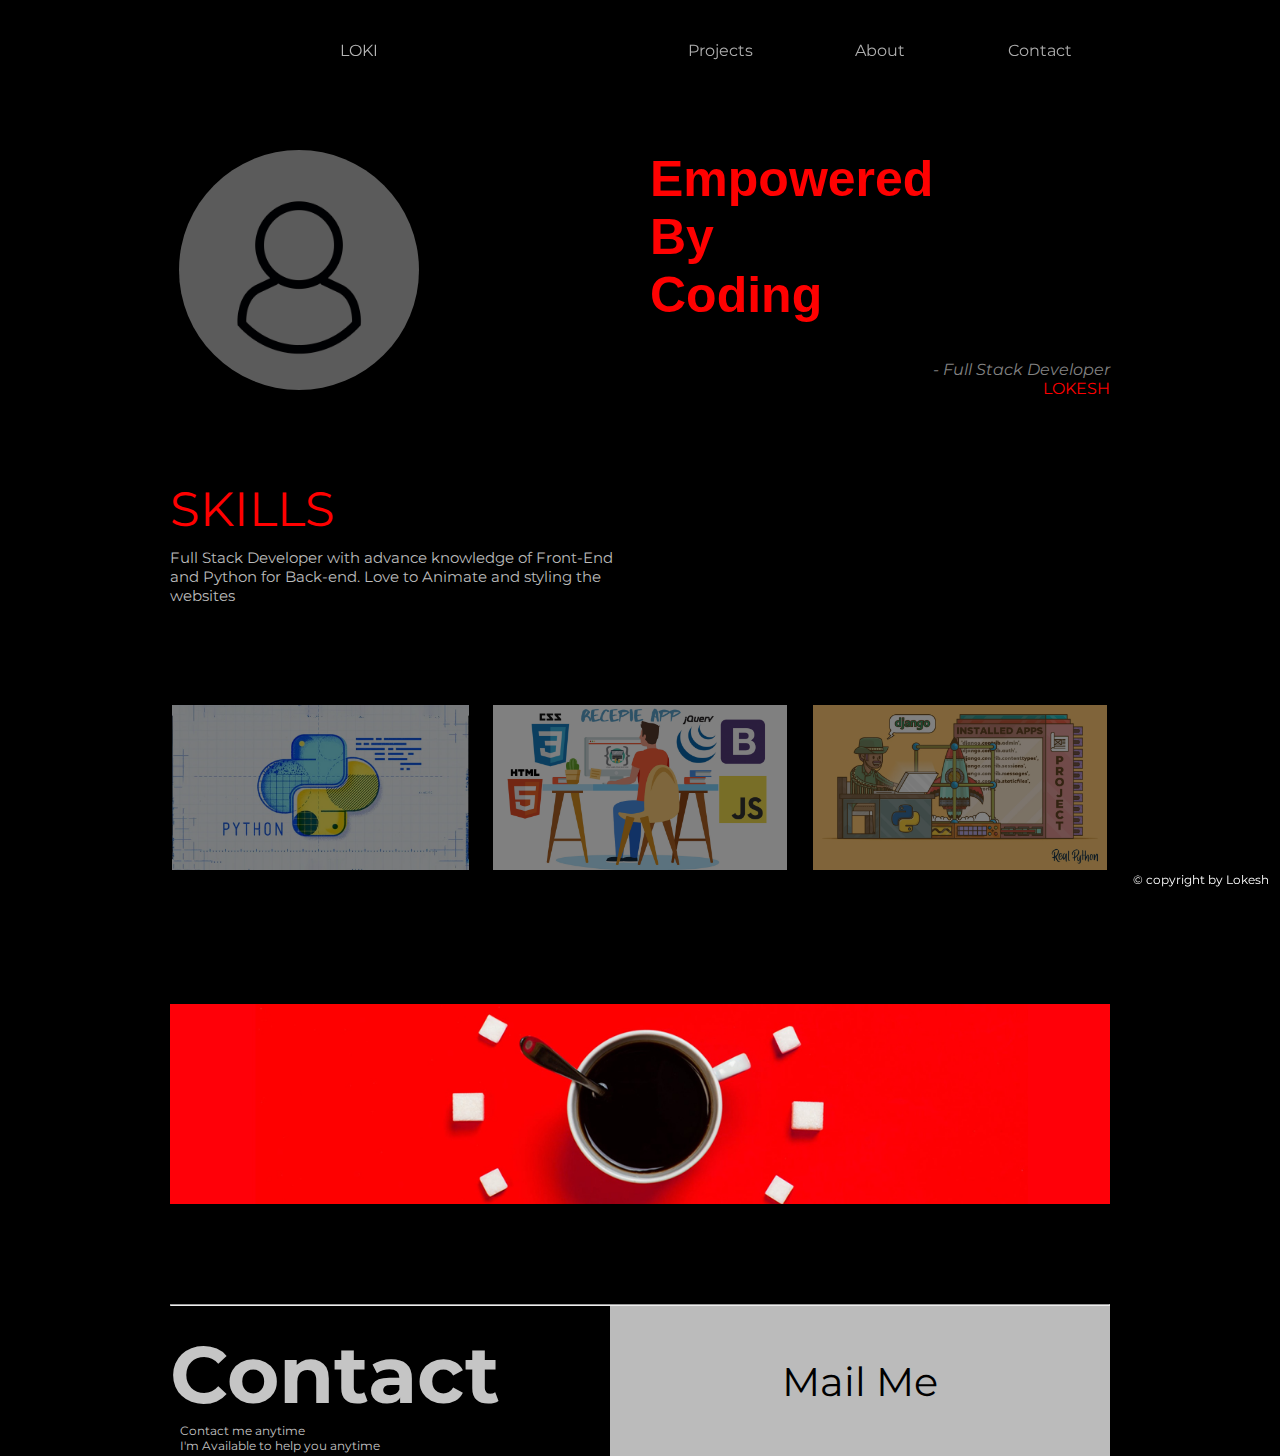
<file: index.html>
<!DOCTYPE html>
<html lang="en">

<head>
    <meta charset="UTF-8">
    <meta http-equiv="X-UA-Compatible" content="IE=edge">
    <meta name="viewport" content="width=device-width, initial-scale=1.0">
    <title>Lokesh Portfolio</title>
    <link rel="stylesheet" href="css/960_12.css">
    <link rel="stylesheet" href="css/style.css">
</head>

<body>
    <div class="container_12">
        <!-- NAVBAR -->
        <header>
            <nav>
                <div class="grid_6 navtitle"> <a href="#"> LOKI<span>'s Portfolio</span></a></div>

                <div class="grid_2 navc"> <a href="project.html"> Projects</a></div>
                
                <div class="grid_2 navc"> <a href="about.html"> About</a></div>
                
                <div class="grid_2 navc"> <a href="contact.html"> Contact</a></div>
                

            </nav>
        </header>

        <div class="clear"></div>

        <!-- First Content -->
        <section class='firstcontent'>
            <div class="grid_6 fimage">
                <div class="image">
                    <img src="images/profile.webp">
                </div>
            </div>
            <!-- Hidden Content -->
            <div class="hiddencontent">
                <h1 style="color:red;">Resume</h1>

                <p>Lorem ipsum dolor sit amet, consectetur adipisicing elit. Exercitationem porro corrupti at quae illo
                    odio vero ratione sapiente amet ab non, laudantium eum et qui consequuntur hic recusandae ut dolorem
                    sint voluptatibus. Deleniti beatae magnam nostrum facere quod ea unde voluptatum, enim aperiam. Nam
                    eum voluptatum dolorem magnam dolores vero a beatae, necessitatibus repellat culpa iure cupiditate
                    ipsam exercitationem facere et fugit laudantium blanditiis eveniet fuga </p>

            </div>
            <div class="grid_6 fcontents">
                <h1>Empowered</h1>
                <h1>By</h1>
                <h1>Coding</h1>
                <br> <br>
                <p>- Full Stack Developer </p>
                <p style="color:red;font-style: normal;">LOKESH</p>
            </div>

        </section>

        <!-- SKILLS -->
        <section class='skillheading'>
            <div class="grid_12">
                <p>Skills</p>
            </div>
        </section>
        <div class="grid_6 skillcontent">
            <p>Full Stack Developer with advance knowledge of Front-End and Python for Back-end. Love to Animate and
                styling the websites</p>
        </div>
        <div class="clear"></div>

        <!-- SKILLS PHOTO -->
        <section class="skillsphoto">
            <div class="grid_4 photo">
                <div class="image">
                    <img src="images/python.webp" alt="">
                </div>
                <div class="card">
                    <p>Python as a Back-end for your website which gives you a very powerful framworks and tools to
                        build the websites

                    </p>
                </div>
            </div>
            <div class="grid_4 photo">
                <div class="image">
                    <img src="images/recepie.png" alt="">
                </div>
                <div class="card">
                    <p>
                        Knowing all kinds of Front-End Frameworks makes your Website more attractive and pleases your
                        users to visit it again and again
                    </p>
                </div>
            </div>
            <div class="grid_4 photo">
                <div class="image">
                    <img src="images/django2.webp" alt="">
                </div>
                <div class="card">
                    <p>Django is one of the best python framework. Django made it easier to build large websites within
                        limited amount of time
                    </p>
                </div>
            </div>
        </section>

        <div class="clear"></div>

        <!-- BANNER -->
        <section>
            <div class="grid_12 banner">

                <img src="images/banner1.jpg">
                <div class="bannertext">
                    <p>Coffee With Coding Feels Good</p>

                </div>
            </div>
        </section>

 

        <!-- Contact Details -->
        <section class='contactsection'>
            
            <div class="grid_12 cleft">
                <hr>
                

                <div class="contents">
                    <h1>Contact</h1>
                    <p>Contact me anytime</p>
                    <p>I'm Available to help you anytime</p>
                </div>

                <div class="rcontent">
                    <div class="mail">
                        <a href="contact.html">Mail Me</a>
                    </div>
                    
                </div>
            </div>
            
        </section>

        <!-- Footer -->
        <section class='footercontent'>
            <div class="grid_12 footer">
                <p>&copy; copyright by Lokesh</p>

            </div>
        </section>
        <div class="clear"></div>

    </div>
</body>

</html>
</file>
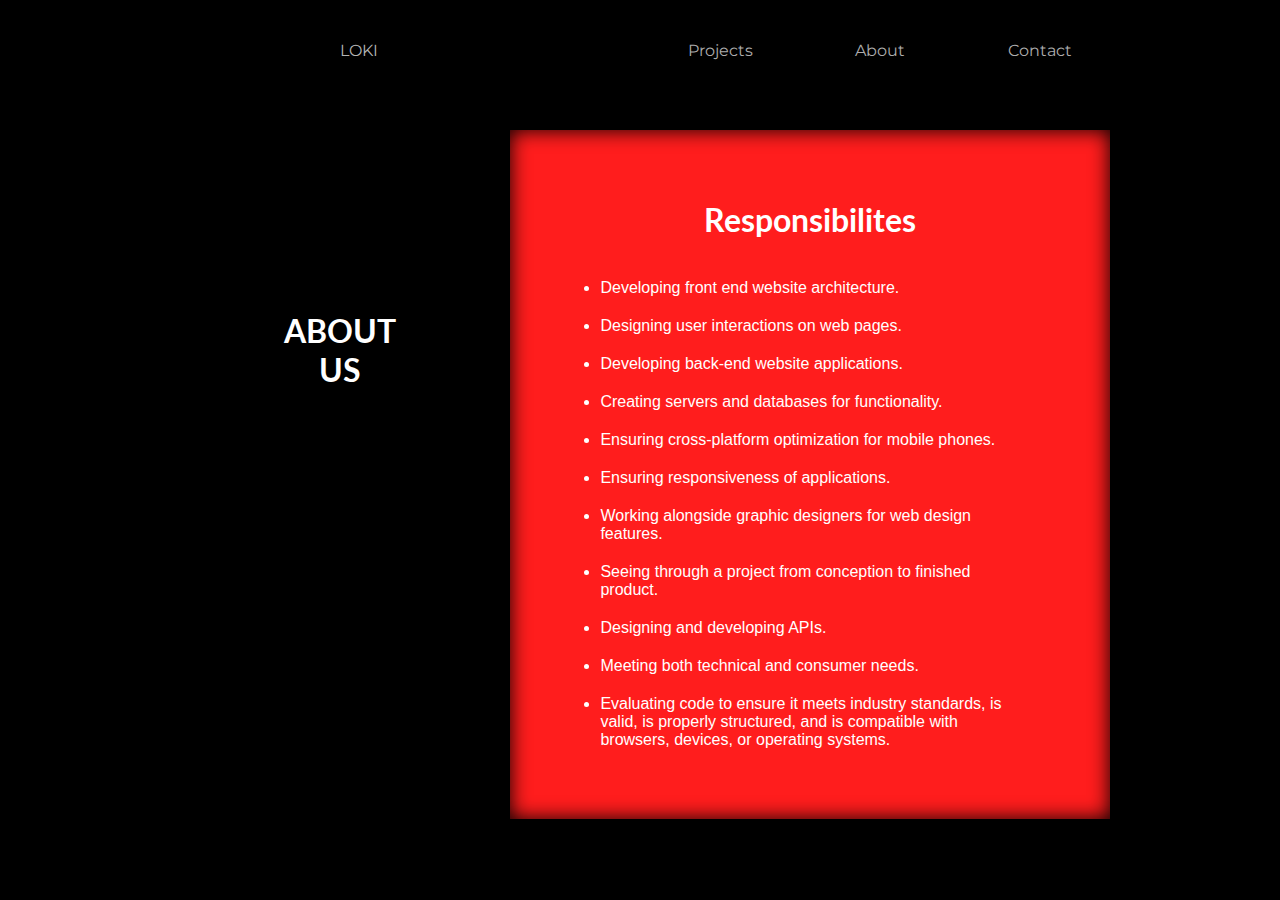
<file: about.html>
<!DOCTYPE html>
<html lang="en">

<head>
    <meta charset="UTF-8">
    <meta http-equiv="X-UA-Compatible" content="IE=edge">
    <meta name="viewport" content="width=device-width, initial-scale=1.0">
    <title>About</title>
    <link rel="stylesheet" href="css/960_12.css">
    <link rel="stylesheet" href="css/style.css">
    <link rel="stylesheet" href="css/about.css">
</head>

<body>
    <div class="container_12">
        <!-- NAVBAR -->
        <header>
            <nav>
                <div class="grid_6 navtitle"> <a href="index.html"> LOKI<span>'s Portfolio</span></a></div>

                <div class="grid_2 navc"> <a href="project.html"> Projects</a></div>
                
                <div class="grid_2 navc"> <a href="#"> About</a></div>
                
                <div class="grid_2 navc"> <a href="contact.html"> Contact</a></div>
                
            </nav>
        </header>

        <div class="grid_12">
            <div class="container">
                <div class="lefth">
                    <h1>About</h1>
                    <h1>Us</h1>
                </div>
                <div class="rightcontent">
                    <h1>Responsibilites</h1>
                    <div class="insidecontent">
                        <ul>
                            <li>Developing front end website architecture.</li>
                            <li>Designing user interactions on web pages.</li>
                            <li>Developing back-end website applications.</li>

                            <li>Creating servers and databases for functionality.</li>
                            <li>Ensuring cross-platform optimization for mobile phones.</li>
                            <li>Ensuring responsiveness of applications.</li>
                            <li>Working alongside graphic designers for web design features.</li>
                            <li>Seeing through a project from conception to finished product.</li>
                            <li>Designing and developing APIs.</li>
                            <li>Meeting both technical and consumer needs.</li>
                            <li>Evaluating code to ensure it meets industry standards, is valid, is properly structured,
                                and is compatible with browsers, devices, or operating systems.</li>
                        </ul>
                    </div>
                </div>
            </div>
        </div>

    </div>
</body>

</html>
</file>
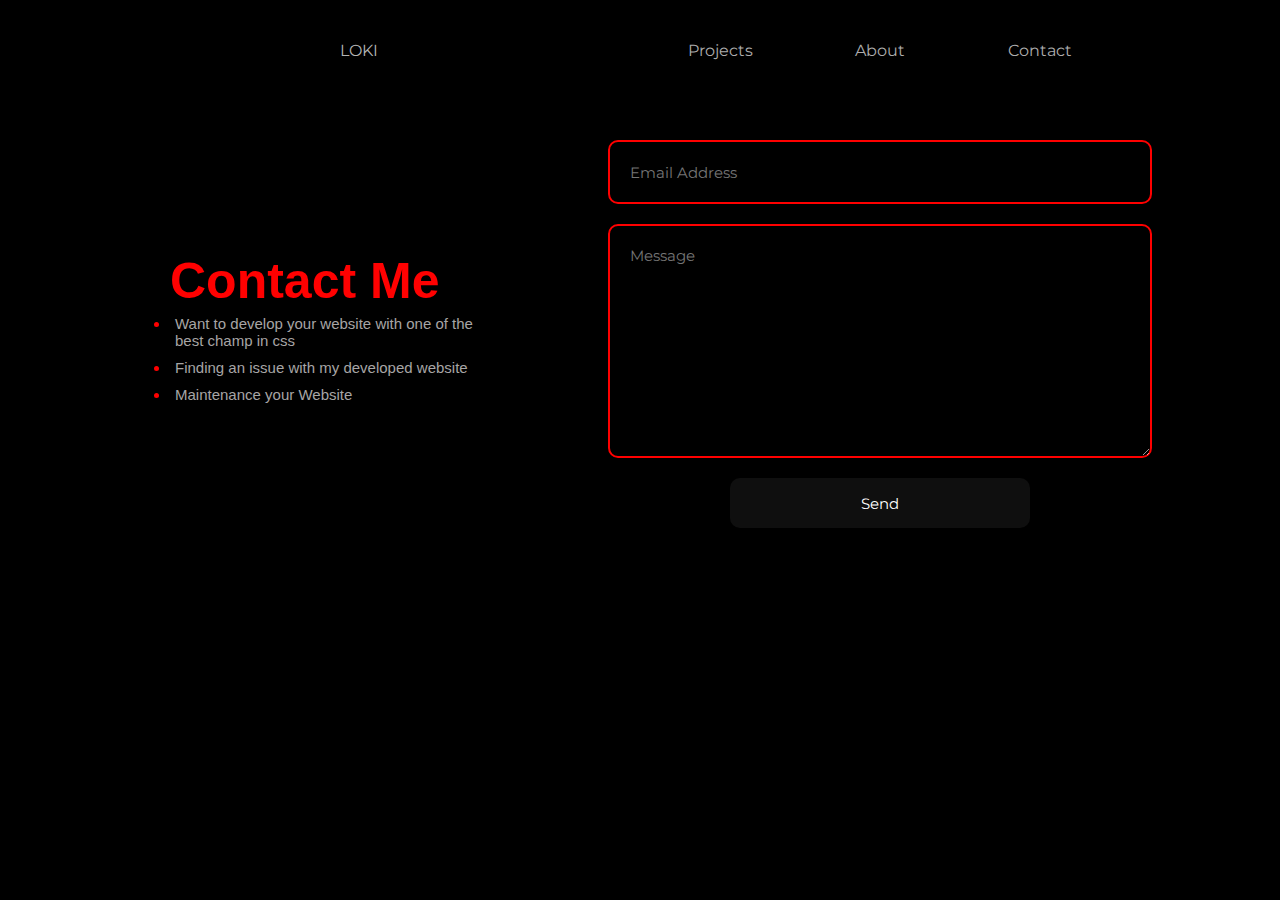
<file: contact.html>
<!DOCTYPE html>
<html lang="en">

<head>
    <meta charset="UTF-8">
    <meta http-equiv="X-UA-Compatible" content="IE=edge">
    <meta name="viewport" content="width=device-width, initial-scale=1.0">
    <title>Contact</title>
    <link rel="stylesheet" href="css/960_12.css">
    <link rel="stylesheet" href="css/style.css">
    <link rel="stylesheet" href="css/contact.css">
</head>

<body>
    <div class="container_12">
        <!-- NAVBAR -->
        <header>
            <nav>
                <div class="grid_6 navtitle"> <a href="index.html"> LOKI<span>'s Portfolio</span></a></div>

                <div class="grid_2 navc"> <a href="project.html"> Projects</a></div>

                <div class="grid_2 navc"> <a href="about.html"> About</a></div>
                
                <div class="grid_2 navc"> <a href="#"> Contact</a></div>
                

            </nav>
        </header>

        <section class="contact">
            <div class="grid_6 contactheading">
                <h1>Contact Me</h1>
                <ul>
                    <li>
                        <p>Want to develop your website with one of the best champ in css </p>
                    </li>
                    <li>
                        <p>Finding an issue with my developed website</p>
                    </li>
                    <li>
                        <p>Maintenance your Website</p>
                    </li>
                </ul>



            </div>
            <div class="grid_6 contactform">
                <div class="forms">
                    <form action="#">
                        <input type="email" name="email" id="email" placeholder="Email Address" class='inp' required>

                        <textarea name="message" id="message" cols="30" rows="10" class='message'
                            placeholder="Message"></textarea>

                        <button type="submit" id='btn'>Send</button>
                    </form>
                </div>
            </div>
        </section>
    </div>
</body>

</html>
</file>
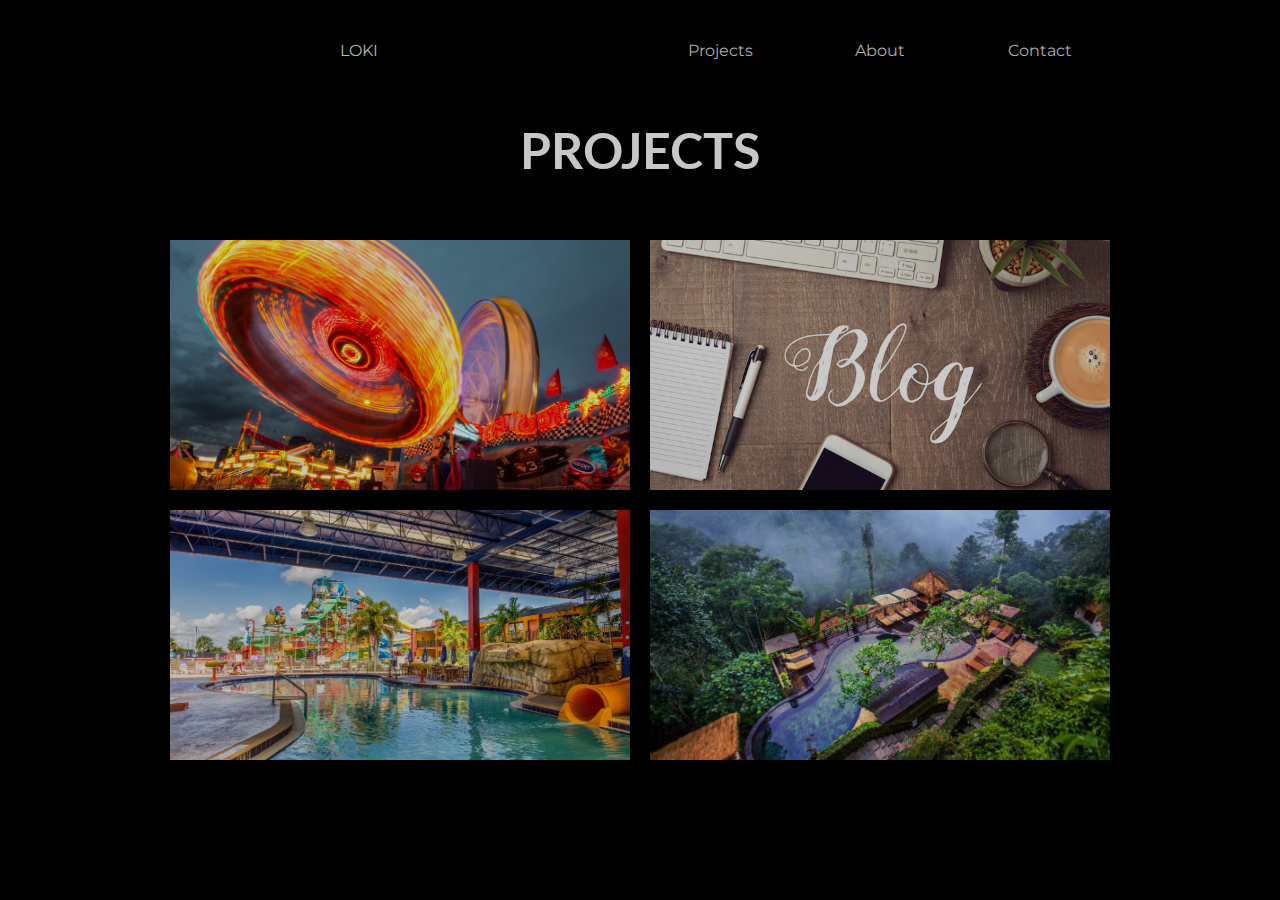
<file: project.html>
<!DOCTYPE html>
<html lang="en">

<head>
    <meta charset="UTF-8">
    <meta http-equiv="X-UA-Compatible" content="IE=edge">
    <meta name="viewport" content="width=device-width, initial-scale=1.0">
    <link rel="stylesheet" href="css/960_12.css">
    <link rel="stylesheet" href="css/style.css">
    <link rel="stylesheet" href="css/projects.css">
    <title>Projects</title>
</head>

<body>
    <div class="container_12">
        <!-- NAVBAR -->
        <header>
            <nav>
                <div class="grid_6 navtitle"> <a href="index.html"> LOKI<span>'s Portfolio</span></a></div>

                <div class="grid_2 navc"> <a href="#"> Projects</a></div>

                <div class="grid_2 navc"> <a href="about.html"> About</a></div>

                <div class="grid_2 navc"> <a href="contact.html"> Contact</a></div>


            </nav>
        </header>
        <section class='pro'>
            <div class="grid_12 proheading">

                <h1>Projects</h1>
            </div>
        </section>

        <section class='contents'>

            <div class='grid_6 image '>
                <div class="ima">
                    <img src="images/amusement.jpg">
                </div>
                <div class="ct">
                    <h1>Lorem</h1>
                    <p>Lorem, ipsum dolor sit amet consectetur adipisicing elit. Veniam veritatis laudantium ullam
                        placeat soluta eum.</p>
                </div>
            </div>

            <div class='grid_6 image'>
                <div class="ima">
                    <img src="images/blog.jpg">
                </div>
                <div class="ct">
                    <h1>Lorem</h1>
                    <p>Lorem, ipsum dolor sit amet consectetur adipisicing elit. Veniam veritatis laudantium ullam
                        placeat soluta eum.</p>
                </div>
            </div>



            <div class='grid_6 image'>
                <div class="ima">
                    <img src="images/waterresort.jpg">
                </div>
                <div class="ct">
                    <h1>Lorem</h1>
                    <p>Lorem, ipsum dolor sit amet consectetur adipisicing elit. Veniam veritatis laudantium ullam
                        placeat soluta eum.</p>
                </div>
            </div>

            <div class='grid_6 image'>
                <div class="ima">
                    <img src="images/jungleresort.jpg">
                </div>
                <div class="ct">
                    <h1>Lorem</h1>
                    <p>Lorem, ipsum dolor sit amet consectetur adipisicing elit. Veniam veritatis laudantium ullam
                        placeat soluta eum.</p>
                </div>
            </div>
        </section>

    </div>
</body>

</html>
</file>
<file: css/960_12.css>
/*
  960 Grid System ~ Core CSS.
  Learn more ~ http://960.gs/

  Licensed under GPL and MIT.
*/

/*
  Forces backgrounds to span full width,
  even if there is horizontal scrolling.
  Increase this if your layout is wider.

  Note: IE6 works fine without this fix.
*/

body {
  min-width: 960px;
}

/* `Container
----------------------------------------------------------------------------------------------------*/

.container_12 {
  margin-left: auto;
  margin-right: auto;
  width: 960px;
  height: 200%;
}

/* `Grid >> Global
----------------------------------------------------------------------------------------------------*/

.grid_1,
.grid_2,
.grid_3,
.grid_4,
.grid_5,
.grid_6,
.grid_7,
.grid_8,
.grid_9,
.grid_10,
.grid_11,
.grid_12 {
  display: inline;
  float: left;
  margin-left: 10px;
  margin-right: 10px;
}



.push_1, .pull_1,
.push_2, .pull_2,
.push_3, .pull_3,
.push_4, .pull_4,
.push_5, .pull_5,
.push_6, .pull_6,
.push_7, .pull_7,
.push_8, .pull_8,
.push_9, .pull_9,
.push_10, .pull_10,
.push_11, .pull_11 {
  position: relative;
}

/* `Grid >> Children (Alpha ~ First, Omega ~ Last)
----------------------------------------------------------------------------------------------------*/

.alpha {
  margin-left: 0;
}

.omega {
  margin-right: 0;
}

/* `Grid >> 12 Columns
----------------------------------------------------------------------------------------------------*/

.container_12 .grid_1 {
  width: 60px;
}

.container_12 .grid_2 {
  width: 140px;
}

.container_12 .grid_3 {
  width: 220px;
}

.container_12 .grid_4 {
  width: 300px;
}

.container_12 .grid_5 {
  width: 380px;
}

.container_12 .grid_6 {
  width: 460px;
}

.container_12 .grid_7 {
  width: 540px;
}

.container_12 .grid_8 {
  width: 620px;
}

.container_12 .grid_9 {
  width: 700px;
}

.container_12 .grid_10 {
  width: 780px;
}

.container_12 .grid_11 {
  width: 860px;
}

.container_12 .grid_12 {
  width: 940px;
}

/* `Prefix Extra Space >> 12 Columns
----------------------------------------------------------------------------------------------------*/

.container_12 .prefix_1 {
  padding-left: 80px;
}

.container_12 .prefix_2 {
  padding-left: 160px;
}

.container_12 .prefix_3 {
  padding-left: 240px;
}

.container_12 .prefix_4 {
  padding-left: 320px;
}

.container_12 .prefix_5 {
  padding-left: 400px;
}

.container_12 .prefix_6 {
  padding-left: 480px;
}

.container_12 .prefix_7 {
  padding-left: 560px;
}

.container_12 .prefix_8 {
  padding-left: 640px;
}

.container_12 .prefix_9 {
  padding-left: 720px;
}

.container_12 .prefix_10 {
  padding-left: 800px;
}

.container_12 .prefix_11 {
  padding-left: 880px;
}

/* `Suffix Extra Space >> 12 Columns
----------------------------------------------------------------------------------------------------*/

.container_12 .suffix_1 {
  padding-right: 80px;
}

.container_12 .suffix_2 {
  padding-right: 160px;
}

.container_12 .suffix_3 {
  padding-right: 240px;
}

.container_12 .suffix_4 {
  padding-right: 320px;
}

.container_12 .suffix_5 {
  padding-right: 400px;
}

.container_12 .suffix_6 {
  padding-right: 480px;
}

.container_12 .suffix_7 {
  padding-right: 560px;
}

.container_12 .suffix_8 {
  padding-right: 640px;
}

.container_12 .suffix_9 {
  padding-right: 720px;
}

.container_12 .suffix_10 {
  padding-right: 800px;
}

.container_12 .suffix_11 {
  padding-right: 880px;
}

/* `Push Space >> 12 Columns
----------------------------------------------------------------------------------------------------*/

.container_12 .push_1 {
  left: 80px;
}

.container_12 .push_2 {
  left: 160px;
}

.container_12 .push_3 {
  left: 240px;
}

.container_12 .push_4 {
  left: 320px;
}

.container_12 .push_5 {
  left: 400px;
}

.container_12 .push_6 {
  left: 480px;
}

.container_12 .push_7 {
  left: 560px;
}

.container_12 .push_8 {
  left: 640px;
}

.container_12 .push_9 {
  left: 720px;
}

.container_12 .push_10 {
  left: 800px;
}

.container_12 .push_11 {
  left: 880px;
}

/* `Pull Space >> 12 Columns
----------------------------------------------------------------------------------------------------*/

.container_12 .pull_1 {
  left: -80px;
}

.container_12 .pull_2 {
  left: -160px;
}

.container_12 .pull_3 {
  left: -240px;
}

.container_12 .pull_4 {
  left: -320px;
}

.container_12 .pull_5 {
  left: -400px;
}

.container_12 .pull_6 {
  left: -480px;
}

.container_12 .pull_7 {
  left: -560px;
}

.container_12 .pull_8 {
  left: -640px;
}

.container_12 .pull_9 {
  left: -720px;
}

.container_12 .pull_10 {
  left: -800px;
}

.container_12 .pull_11 {
  left: -880px;
}

/* `Clear Floated Elements
----------------------------------------------------------------------------------------------------*/

/* http://sonspring.com/journal/clearing-floats */

.clear {
  clear: both;
  display: block;
  overflow: hidden;
  visibility: hidden;
  width: 0;
  height: 0;
}

/* http://www.yuiblog.com/blog/2010/09/27/clearfix-reloaded-overflowhidden-demystified */

.clearfix:before,
.clearfix:after,
.container_12:before,
.container_12:after {
  content: '.';
  display: block;
  overflow: hidden;
  visibility: hidden;
  font-size: 0;
  line-height: 0;
  width: 0;
  height: 0;
}

.clearfix:after,
.container_12:after {
  clear: both;
}

/*
  The following zoom:1 rule is specifically for IE6 + IE7.
  Move to separate stylesheet if invalid CSS is a problem.
*/

.clearfix,
.container_12 {
  zoom: 1;
}
</file>
<file: css/style.css>
@import url('https://fonts.googleapis.com/css2?family=Montserrat&display=swap');

@import url('https://fonts.googleapis.com/css2?family=Noto+Sans+JP&display=swap');
/* font-family: 'Noto Sans JP', sans-serif; */

@import url('https://fonts.googleapis.com/css2?family=Lato:wght@700&display=swap');
/* font-family: 'Lato', sans-serif; */

*{
    margin: 0;
    padding: 0;
}
body{
    background-color: rgb(0, 0, 0);
}

header{
    position: sticky;
    top: 20px;
    background-color: black;
    z-index: 5;

}

nav{
    margin:20px 0px;
    
}
a{
    height:100%;
    width:100%;
    display: flex;
    align-items: center;
    justify-content: center;
}

header nav .navtitle a{
    color:rgb(180, 180, 180);
}
header nav .navc a{
    color:rgb(173, 173, 173);
    height: 100%;
    width:100%;
}

.navtitle{
    font-family: Verdana, Geneva, Tahoma, sans-serif;

}

nav .navc, .navtitle{
    /* padding:20px 0px; */
    height: 60px;
    transition: 1s;
    text-align: center;
    font-family: 'Noto Sans JP';
    animation-name: navanimator;
    animation-duration: 1s;
    
}

@keyframes navanimator {
    from{transform:translateY(-150px);opacity: 0;}
    to{tranform:translateY(0px);opacity: 1;}
}


.navc{
    animation-name: navanimator;
}

span#st{
    font-weight: bold;
}

/* Nav Title hover */
nav .navtitle > a:hover{
    color:red;
    
}
nav .navtitle > a:hover > span{
    opacity: 1;
    left:0;
    transition: 500ms;
    transition-timing-function: ease-out;
}
nav .navtitle a span{
    opacity: 0;
    left:20px;
    position: relative;
}

/* -------------Nav Title hover-------------- */

/* Nav content hover  */
nav .navc:hover{
    background-color:red;
    
}
nav .navc:hover > a{
    color:white;
}
/* ---------Nav content hover ------------ */

nav .navc a{
    color:black;
    text-decoration: none;
    font-family: 'Montserrat';
}
nav .navtitle a{
    color:black;
    text-decoration: none;
    font-family: 'Montserrat';
}

/* First Content */
.firstcontent{
    margin-top: 70px;
    margin-bottom: 400px;
    position: relative;

}
.firstcontent .fcontents h1{
    font-family: Verdana, Geneva, Tahoma, sans-serif;
    font-size: 50px;
    text-align: left;
    color:rgb(255, 1, 1);
}
.firstcontent .fcontents p{
    font-family: 'Montserrat';
    font-style: italic;
    text-align: right;
    color:rgb(131, 131, 131);
}

.fimage .image img{
    height:200px;
    width:200px;
    position: relative;
    left:2%;
    padding:20px;
    border-radius: 50%;
    transition:500ms;
    background-color: rgba(212, 212, 212, 0.432);
}


.fimage .image img:hover {
   
    background-color:rgb(175, 175, 175);
    background-clip: padding-box;
    
}

/* Hidden content */
.hiddencontent{
    background-color:rgb(0, 0, 0);
    color:rgb(131, 131, 131);
    padding:40px;
    position:absolute;
    right:30px;
    width:600px;
    border-radius: 30px;
    font-family: 'Montserrat';
    text-align: center;
    z-index: 5;
    opacity: 0;
    transition-duration: 500ms;
}
.hiddencontent .h1{
    margin: 40px;
}
.hiddencontent p{
    margin-top:30px;
}

.firstcontent .fimage:hover ~ .hiddencontent{
    opacity: 1;
    right:-20px;
    color:rgb(187, 187, 187);
}



/* Skills header */
.skillheading{
    margin-top: 100px;
    
}


.skillcontent{
    margin-top: 10px;
    
}
.skillcontent p{
    font-family: 'Montserrat';
    font-size:15px;
    color:rgb(187, 187, 187);
}

.skillheading .grid_12 p{
    font-size: 300%;
    font-family: 'Montserrat';
    text-transform: uppercase;
    width:100%;
    color:rgb(255, 0, 0);
    
}

/* Skills photo */

.skillsphoto{
    margin-top: 100px;
}

.skillsphoto .photo .image{
    z-index: 2;
}

.skillsphoto .photo .image img{
    width:300px;
    height:165px;
    object-fit: contain;
    z-index: 3;
    transition: 500ms;
    opacity: 0.5;
}

/* Skills Content */
.skillsphoto .photo .card p{
    font-family: 'Montserrat';
    font-size: 13px;

}

.skillsphoto .photo .card{
    background-color: white;
    padding:30px;
    width:auto;
    height:70px;
    z-index: -1;
    position: relative;
    transform: translateY(-150px);
    opacity: 0;
    transition-timing-function: ease-out;
    transition-duration: 500ms;
}

/* Skills Hover */

.photo:hover .image img{
    transform: translateY(-70px);
    opacity:1;
}

.photo:hover > .card{
    transform: translateY(-70px);
    opacity: 1;
    background-color:red;
    color:white;
}


/* BANNER */

.banner{
    position: relative;
    height: 200px;
    width:940px;
}
.banner img{
    width:940px;
    height:200px;
    object-fit: cover;
    position: absolute;
    z-index: -1;
    
}
.banner .bannertext{
    color:white;
    font-size: 40px;
    width:940px;
    height:40px;
    font-family: -apple-system, BlinkMacSystemFont, 'Segoe UI', Roboto, Oxygen, Ubuntu, Cantarell, 'Open Sans', 'Helvetica Neue', sans-serif;
    text-align: center;
    padding:80px 0px;
    transition-duration: 500ms;
    transition-timing-function: ease-out;
    background-color: rgba(0, 0, 0, 0.61);
    opacity: 0;
    
}

.banner:hover > .bannertext{
    opacity: 1;
}

hr{
    color:red;
}

/* Contact */
.contactsection{
    top:100px;
    position: relative;
    
}
.contactsection .cleft {
    color:rgb(197, 197, 197);
    font-family: 'Montserrat';
}

.contactsection .cleft .contents h1{
    font-size: 80px;
    
}
.contactsection .cleft .contents p{
    font-size: 12px;
    margin-left: 10px;
}
.contactsection .cleft .contents{
    font-size: 12px;
    position: relative;
    top: 20px;
    float:left;
}
.contactsection .cleft .rcontent{
    color:black;
    text-align: center;
    background-color: rgb(187, 187, 187);
    float:right;
    
}
.contactsection .cleft .rcontent .mail{
    float:left;
    height:150px;
    width:500px;
    display: flex;
    justify-content: center;
    align-items: center;
    font-size: 40px;
    transition: 400ms ease-out;
}
.contactsection .cleft .rcontent .mail a{
    text-decoration: none;
    color:black;
    transition: 1s;
}
.contactsection .cleft .rcontent .mail:hover{
   
    background-color: rgb(250, 18, 18);
    cursor: pointer;
}
.contactsection .cleft .rcontent .mail:hover > a{
   color:white;
    
}

/*Copyright*/
.footer{
    position: fixed;
    margin:1%;
    bottom:0%;
    float:left;
   
}
.footer p{
    font-family: 'Montserrat';
    font-size: 12px;
    color:white;
}
</file>
<file: css/about.css>
@import url('https://fonts.googleapis.com/css2?family=Lato:wght@700&display=swap');
/* font-family: 'Lato', sans-serif; */

.container{
    height: 100%;
    width: 100%;
    position: relative;
    color: white;
    display: flex;
    flex-direction: row;
}
.container .lefth{
    width:400px;
    background-color: black;
    height: 500px;
    display: flex;
    flex-direction: column;
    text-align: left;
    justify-content: center;
    align-items: center;
    position: sticky;
    top:100px;
    text-transform: uppercase;
}

.container .lefth h1{
    font-family: 'Lato';
}

.container .rightcontent{
    width:540px;
    padding:70px;
    background-color: rgb(255, 29, 29);
    text-align: left;
    position: relative;
    top:50px;
    box-shadow: inset 0px 0px 20px black;
    transition: 500ms;
}

.container .rightcontent:hover{
    box-shadow: none;
}
.container .rightcontent h1{
    font-family: 'Lato';
    text-align: center;
}
.container .rightcontent .insidecontent {
    position: relative;
    top:20px;
    font-family: -apple-system, BlinkMacSystemFont, 'Segoe UI', Roboto, Oxygen, Ubuntu, Cantarell, 'Open Sans', 'Helvetica Neue', sans-serif;
}

.container .rightcontent .insidecontent ul li{
    margin:20px;

}
</file>
<file: css/contact.css>
@import url('https://fonts.googleapis.com/css2?family=Montserrat&display=swap');
.contact .contactheading{
    height:500px;
    display: flex;
    position: relative;
    justify-content: center;
    flex-direction: column;
}

.contact .contactheading h1{
    font-family: Verdana, Geneva, Tahoma, sans-serif;
    font-size: 50px;
    text-align: left;
    color:rgb(255, 1, 1);
}
.contact .contactheading ul li p{
    font-family: Verdana, Geneva, Tahoma, sans-serif;
    font-size: 15px;
    text-align: left;
    color:rgb(167, 165, 165);
    height:auto;
    width:300px;
    padding:5px
}

ul{
    color:red;
}
.contactform .forms form{
    display: flex;
    flex-direction: column;
    align-items: center;
    justify-content: center;
    position: relative;
    top:50px;
}

.contactform .forms form .inp{
    height:20px;
    width:500px;
    font-size: 15px;
    color:white;
    padding:20px;
    background-color: black;
    border:2px solid red;
    border-radius: 10px;
    margin:10px;
    font-family: 'Montserrat';
    outline: none;
}
.contactform .forms form .message{
    width: 500px;
    font-size: 15px;
    color:white;
    padding:20px;
    background-color: black;
    border:2px solid red;
    border-radius: 10px;
    margin:10px;
    font-family: 'Montserrat';
    outline: none;
}

.contactform .forms form #btn{
    top:10px;
    position: relative;
    height:50px;
    width:300px;
    font-size: 15px;
    background-color:rgb(15, 15, 15);
    border-radius: 10px;
    font-family: 'Montserrat';
    color:white;
    outline: none;
    transition: 500ms ease-out;
    border:none;
}
.contactform .forms #btn:hover{
    color:white;
    background-color: rgb(255, 20, 20);
}
</file>
<file: css/projects.css>
@import url('https://fonts.googleapis.com/css2?family=Lato:wght@700&display=swap');
/* font-family: 'Lato', sans-serif; */
@import url('https://fonts.googleapis.com/css2?family=Montserrat&display=swap');

.pro{
    position: relative;
    top:100px;
  
    z-index: 1;
}
.proheading{
    position: fixed;
    display: flex;
    align-items: center;
    justify-content: center;
    
}

.proheading h1{
    color:rgb(199, 199, 199);
    font-size: 50px;
    font-family: 'Lato';
    text-transform: uppercase;
}
.contents{
    top:150px;
    width:100%;
    position: relative;
    
}



.image{
    position: relative;
    height: 250px;
    width:460px;
    margin:10px;
    display: flex;
    align-items: center;
    text-align: center;
    overflow: hidden;
    /* border:2px solid blue; */
}
.contents .image img{
    width:100%;
    opacity: 0.8;
    margin:10px 0px;
    height:100%;
    object-fit: cover;
    transition-duration:500ms ;
    box-sizing: border-box;
    transition: 1s;
    transform: scale(1);
    overflow: hidden;
}

.contents .image:hover img{
    opacity: 0.4;
    transform: scale(1.3);
}

.contents .image .ct{
    position: absolute;
    z-index: 2;
    color:white;
    height: 80%;
    width: 100%;
    bottom:-100%;
    background-color: rgba(255, 0, 0, 0.781);
    padding:20px;
    box-sizing: border-box;
    opacity: 1;
    transition: 500ms ease-in
    /* border:2px solid white; */
}

.contents .image:hover .ct{
    opacity: 1;
    bottom:0;
}
.contents .image .ct h1{
    
    font-size: 40px;
    font-family: 'Lato';
    padding-top:30px;
    padding-bottom: 20px;
    padding:0px 30px;
    top:30px;
    position: relative;
}
.contents .image .ct p{
    font-family: 'Montserrat';
    padding:30px;
}
.ima{
    position: absolute;
}
</file>
